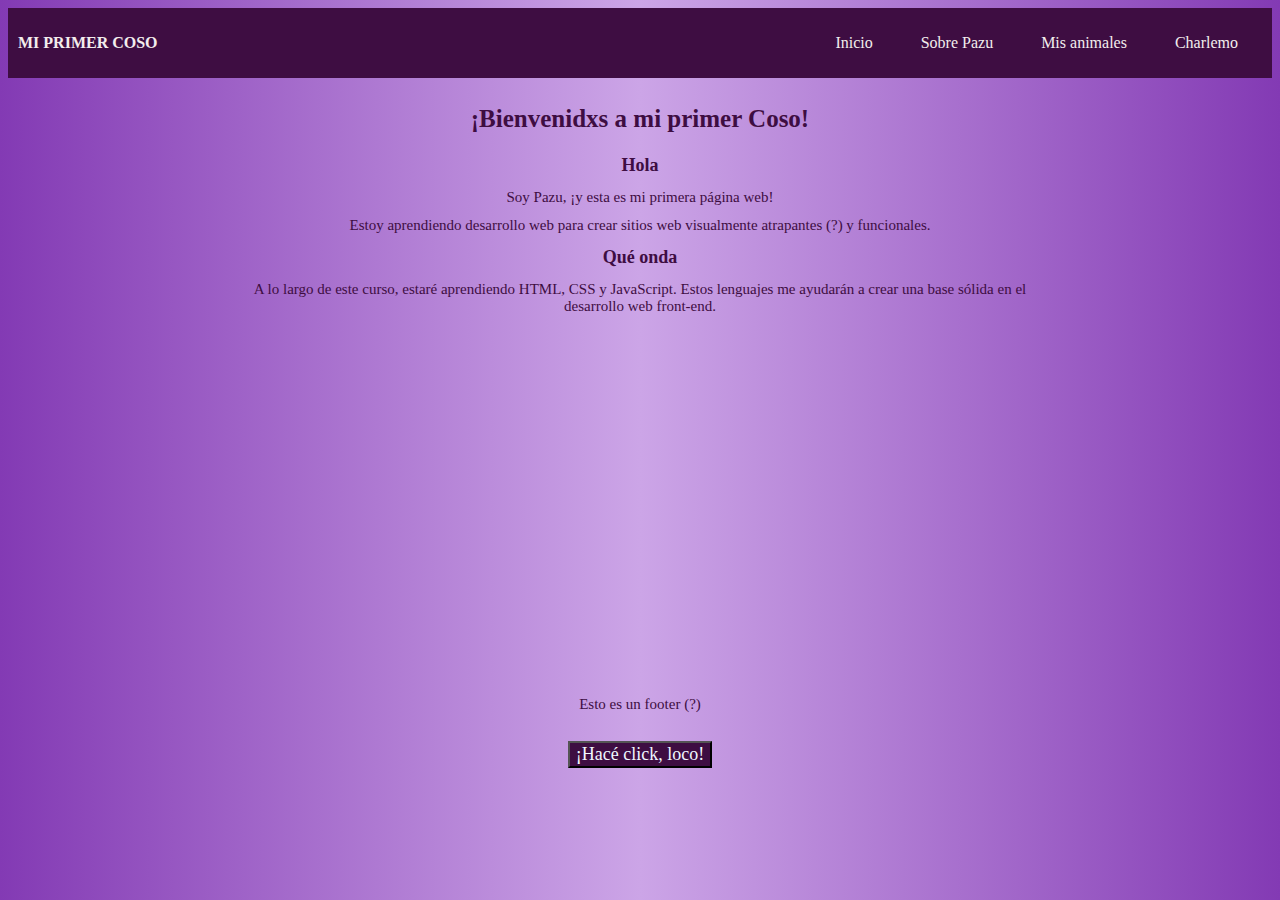
<file: index.html>
<!DOCTYPE html>
<html>
  <head>
    <meta charset="UTF-8" />
    <title>Mi primer coso - Por Pazu</title>
    <link rel="stylesheet" type="text/css" href="styles.css" />
    <script src="script.js"></script>
  </head>
  <body>
    <!--BARRA DE NAVEGACIÓN-->
    <header class="container-nav">
      <nav class="navbar" role="navigation">
        <a href="index.html" class="brand">MI PRIMER COSO</a>
        <ul class="nav-links">
          <li><a href="index.html">Inicio</a></li>
          <li><a href="sobre-pazu.html">Sobre Pazu</a></li>
          <li><a href="mis-animales.html">Mis animales</a></li>
          <li><a href="contacto.html">Charlemo</a></li>
        </ul>
      </nav>
      <button class="button-menu-toggle">Menu</button>
    </header>
    <!--FIN DE BARRA-->
    <!--CONTENIDO PRINCIPAL-->
    <main>
      <div class="container">
        <h1>¡Bienvenidxs a mi primer Coso!</h1>
        <section>
          <h2>Hola</h2>
          <p>Soy Pazu, ¡y esta es mi primera página web!</p>
          <p>
            Estoy aprendiendo desarrollo web para crear sitios web visualmente
            atrapantes (?) y funcionales.
          </p>
        </section>
        <section>
          <h2>Qué onda</h2>
          <p>
            A lo largo de este curso, estaré aprendiendo HTML, CSS y JavaScript.
            Estos lenguajes me ayudarán a crear una base sólida en el desarrollo
            web front-end.
          </p>
        </section>
      </div>
    </main>
    <!--FIN DE CONTENIDO PRINCIPAL-->
    <!--CONTENIDO ADICIONAL (VIDEO)-->
    <aside>
      <div class="video-container">
        <iframe
          width="400"
          height="300"
          src="https://www.youtube.com/embed/QH2-TGUlwu4"
          title="YouTube video player"
          frameborder="0"
          allow="accelerometer; autoplay; clipboard-write; encrypted-media; gyroscope; picture-in-picture; web-share"
          allowfullscreen
        ></iframe>
      </div>
    </aside>
    <!--FIN DE CONTENIDO ADICIONAL (VIDEO)-->
    <!--FOOTER-->
    <footer>
      <p>Esto es un footer (?)</p>
      <div class="button-container">
        <button onClick="showAlert()" aria-label="Dispara una alerta de saludo">
          ¡Hacé click, loco!
        </button>
      </div>
    </footer>
    <!--FIN DE FOOTER-->
  </body>
</html>
</file>
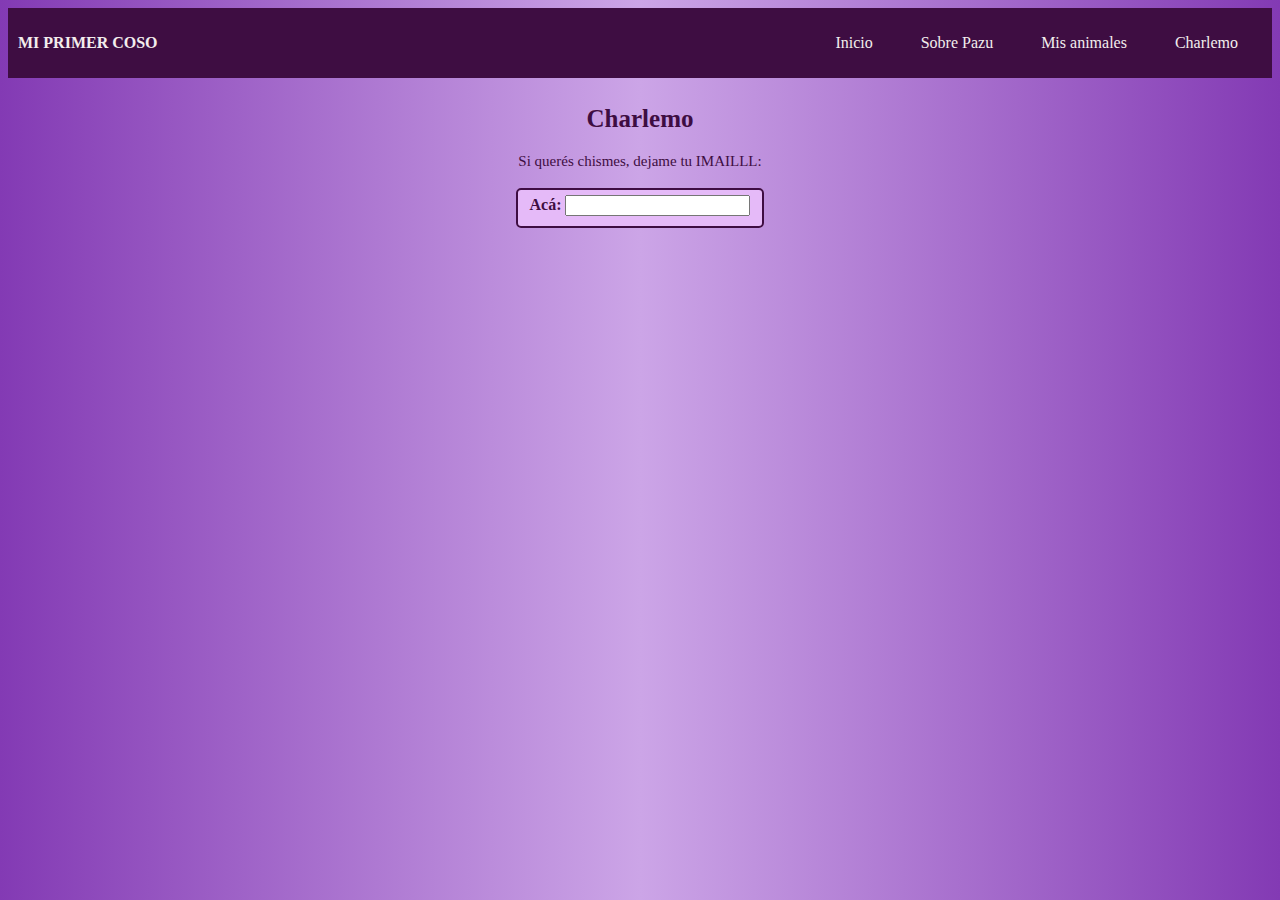
<file: contacto.html>
<!DOCTYPE html>
<html>
  <head>
    <meta charset="UTF-8" />
    <title>Mi primera página web</title>
    <link rel="stylesheet" type="text/css" href="styles.css" />
    <script src="script.js"></script>
  </head>
  <body>
    <!--BARRA DE NAVEGACIÓN-->
    <header class="container-nav">
      <nav class="navbar" role="navigation">
        <a href="index.html" class="brand">MI PRIMER COSO</a>
        <ul class="nav-links">
          <li><a href="index.html">Inicio</a></li>
          <li><a href="sobre-pazu.html">Sobre Pazu</a></li>
          <li><a href="mis-animales.html">Mis animales</a></li>
          <li><a href="contacto.html">Charlemo</a></li>
        </ul>
      </nav>
      <button class="button-menu-toggle">Menu</button>
    </header>
    <!--FIN DE BARRA-->
    <!--CONTENIDO PRINCIPAL-->
    <main>
      <div class="container">
        <h1>Charlemo</h1>
        <p>Si querés chismes, dejame tu IMAILLL:</p>
      </div>
      <div class="mail-container">
        <form>
          <fieldset>
            <label for="email"
              >Acá: <input id="email" name="email" type="email" required
            /></label>
          </fieldset>
        </form>
      </div>
    </main>
    <!--FIN DE CONTENIDO PRINCIPAL-->
  </body>
</html>
</file>
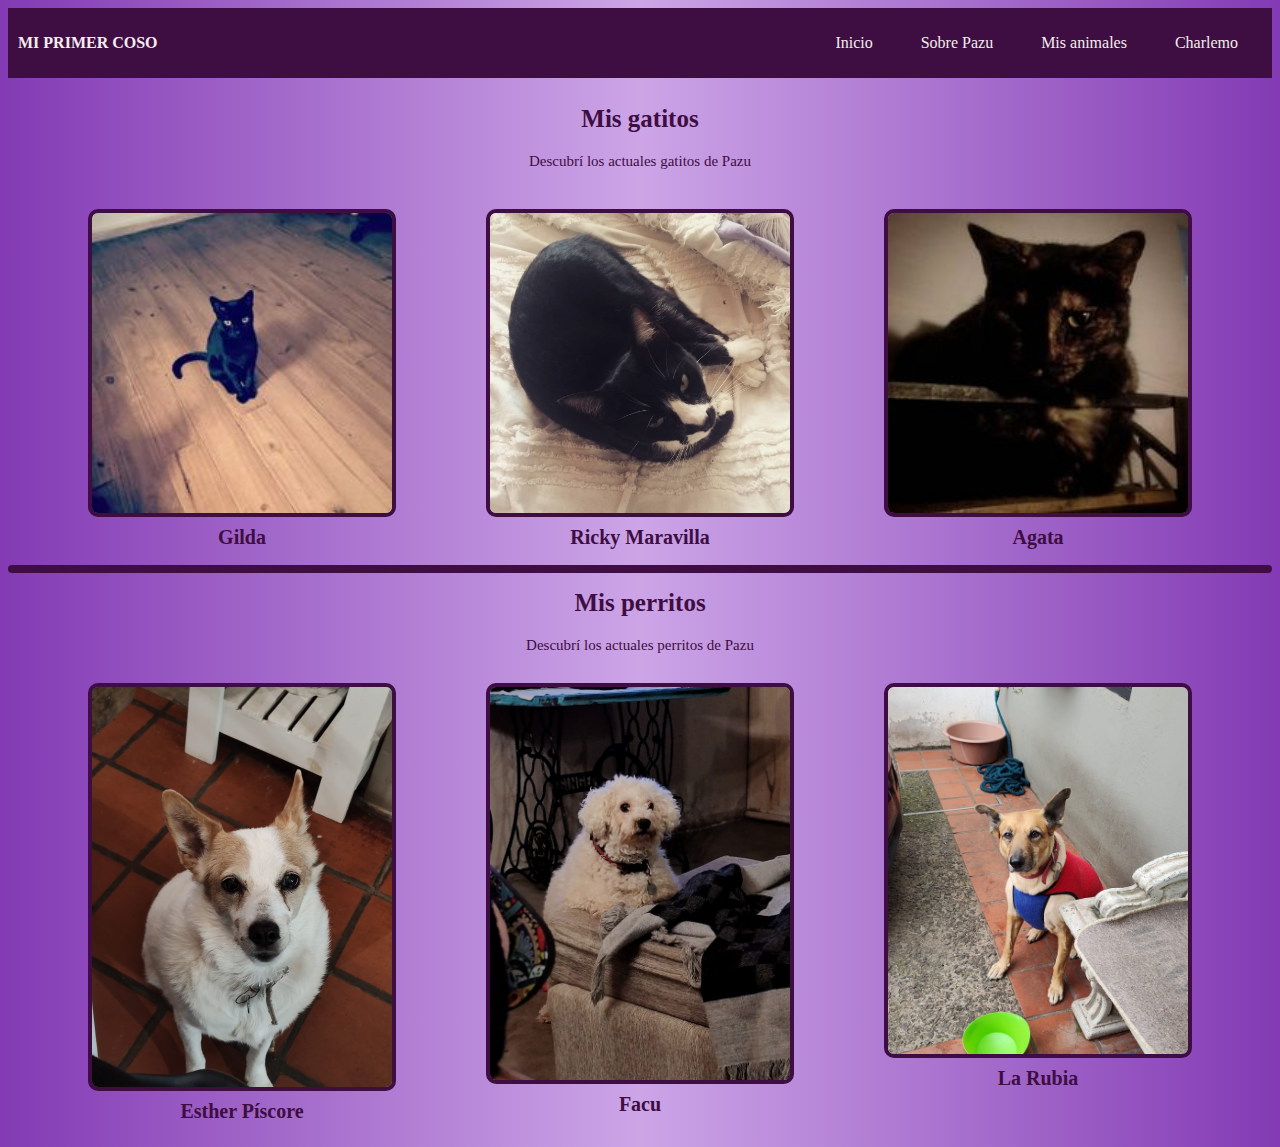
<file: mis-animales.html>
<!DOCTYPE html>
<html>
  <head>
    <meta charset="UTF-8" />
    <title>Mi primera página web</title>
    <link rel="stylesheet" type="text/css" href="styles.css" />
    <script src="script.js"></script>
  </head>
  <body>
    <!--BARRA DE NAVEGACIÓN-->
    <header class="container-nav">
      <nav class="navbar" role="navigation">
        <a href="index.html" class="brand">MI PRIMER COSO</a>
        <ul class="nav-links">
          <li><a href="index.html">Inicio</a></li>
          <li><a href="sobre-pazu.html">Sobre Pazu</a></li>
          <li><a href="mis-animales.html">Mis animales</a></li>
          <li><a href="contacto.html">Charlemo</a></li>
        </ul>
      </nav>
      <button class="button-menu-toggle">Menu</button>
    </header>
    <!--FIN DE BARRA-->
    <!--CONTENIDO PRINCIPAL-->
    <main>
      <div class="container">
        <h1>Mis gatitos</h1>
        <p>Descubrí los actuales gatitos de Pazu</p>
      </div>
      <div class="cat-container">
        <figure>
          <img src="img/gilda.jpg" alt="gatita negra" />
          <figcaption>Gilda</figcaption>
        </figure>
        <figure>
          <img src="img/ricky.jpg" alt="gatito blanco y negro" />
          <figcaption>Ricky Maravilla</figcaption>
        </figure>
        <figure>
          <img src="img/agata.jpg" alt="gatita marmolada" />
          <figcaption>Agata</figcaption>
        </figure>
      </div>
      <div class="divisor"></div>
      <h1>Mis perritos</h1>
        <p>Descubrí los actuales perritos de Pazu</p>
      </div>
      <div class="dog-container">
        <figure>
          <img src="img/piscore.jpeg" alt="perra blanca y marron" />
          <figcaption>Esther Píscore</figcaption>
        </figure>
        <figure>
          <img src="img/facu.jpeg" alt="caniche blanco con cara de atorrante" />
          <figcaption>Facu</figcaption>
        </figure>
        <figure>
          <img src="img/rubia.jpeg" alt="perra grandota rubia" />
          <figcaption>La Rubia</figcaption>
        </figure>
      </div>
    </main>
    <!--FIN DE CONTENIDO PRINCIPAL-->
  </body>
</html>
</file>
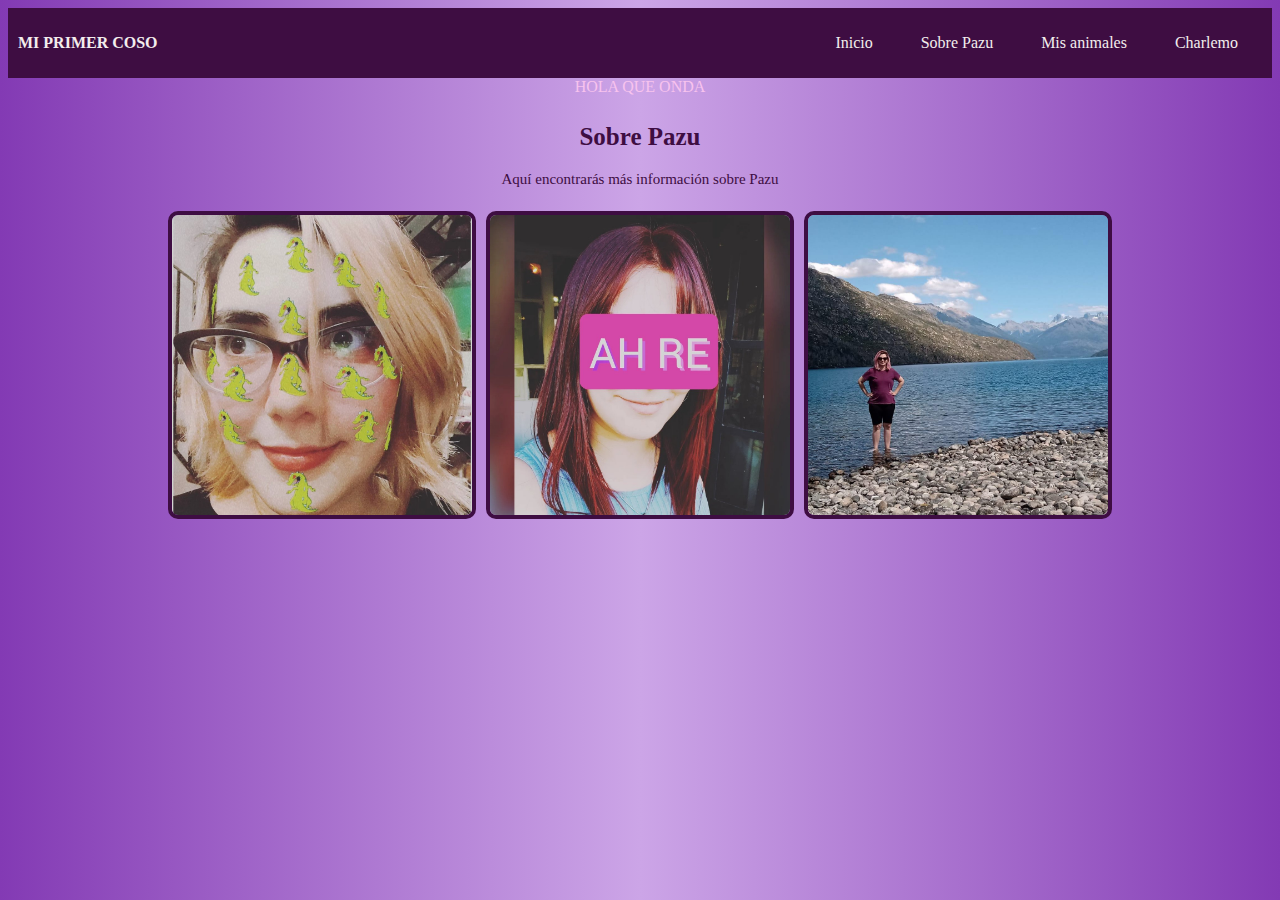
<file: sobre-pazu.html>
<!DOCTYPE html>
<html>
  <head>
    <meta charset="UTF-8" />
    <title>Mi primera página web</title>
    <link rel="stylesheet" type="text/css" href="styles.css" />
    <script src="script.js"></script>
  </head>
  <body>
    <!--BARRA DE NAVEGACIÓN-->
    <header class="container-nav">
      <nav class="navbar" role="navigation">
        <a href="index.html" class="brand">MI PRIMER COSO</a>
        <ul class="nav-links">
          <li><a href="index.html">Inicio</a></li>
          <li><a href="sobre-pazu.html">Sobre Pazu</a></li>
          <li><a href="mis-animales.html">Mis animales</a></li>
          <li><a href="contacto.html">Charlemo</a></li>
        </ul>
      </nav>
      <button class="button-menu-toggle">Menu</button>
    </header>
    <!--FIN DE BARRA-->
    <!--CONTENIDO PRINCIPAL-->
    <main>
      <div class="greeting">HOLA QUE ONDA</div>
      <div class="container">
        <h1>Sobre Pazu</h1>
        <p>Aquí encontrarás más información sobre Pazu</p>
      </div>
      <div class="img-container">
        <img src="img/pazu1.jpg" alt="Cara de Pazu con filtro de reptars" />
        <img src="img/pazu2.jpg" alt="Cara de Pazu con AHRE" />
        <img src="img/pazu3.jpg" alt="Pazu en Lago Puelo" />
      </div>
    </main>
    <!--FIN DE CONTENIDO PRINCIPAL-->
  </body>
</html>
</file>
<file: styles.css>
body {
  background: rgb(131, 58, 180);
  background: linear-gradient(
    90deg,
    rgba(131, 58, 180, 1) 0%,
    rgba(204, 165, 231, 1) 50%,
    rgba(131, 58, 180, 1) 100%
  );
  color: rgb(248, 195, 238);
}

/*FORMATO DE BARRA DE NAVEGACIÓN*/

.container-nav {
  display: flex;
  padding: 10px;
  height: 50px;
  background-color: rgb(62, 13, 66);
}

.navbar {
  display: flex;
  justify-content: space-between;
  width: 100%;
  font-family: verdana;
}

.brand {
  display: flex;
  align-items: center;
  font-weight: bolder;
}

li > a {
  padding: 8px 24px;
}

li {
  list-style-type: none;
}

a {
  color: rgb(243, 237, 237);
  text-decoration: none;
}

.nav-links {
  display: flex;
  align-items: center;
}

nav a:hover {
  color: #e5baf8;
}

.button-menu-toggle {
  display: none;
  font-family: verdana;
}

/*FORMATO DE PÁGINAS*/

.greeting {
  text-align: center;
}

.container {
  max-width: 800px;
  margin: auto;
  padding: 10px;
}

h1 {
  font-family: Verdana;
  font-size: 25px;
  text-align: center;
  display: block;
  color: rgb(62, 13, 66);
  font-weight: bolder;
}

h2 {
  display: block;
  font-family: Verdana;
  font-size: 18px;
  padding: 5px;
  margin: 5px;
  text-align: center;
  color: rgb(62, 13, 66);
  font-weight: bold;
}
p {
  display: block;
  font-family: Verdana;
  font-size: 15px;
  padding: 3px;
  margin: 5px;
  text-align: center;
  color: rgb(62, 13, 66);
}

button {
  color: aliceblue;
  font-family: Verdana;
  font-size: 18px;
  text-align: center;
  background-color: rgb(62, 13, 66);
}

img {
  width: 300px;
  border-radius: 10px;
  border: rgb(62, 13, 66) solid 4px;
  margin: 5px;
}

.img-container {
  display: flex;
  flex-wrap: wrap;
  justify-content: center;
}

.cat-container {
  display: flex;
  flex-wrap: wrap;
  justify-content: center;
}

.dog-container {
  display: flex;
  flex-wrap: wrap;
  justify-content: center;
}

figcaption {
  color: rgb(62, 13, 66);
  font-size: 20px;
  font-weight: bold;
  font-family: verdana;
  text-align: center;
}

.mail-container {
  display: flex;
  flex-wrap: wrap;
  justify-content: center;
}

fieldset {
  border: rgb(62, 13, 66) solid 2px;
  border-radius: 5px;
  width: fit-content;
  color: rgb(62, 13, 66);
  font-weight: bold;
  background-color: #e5baf8;
}

.button-container {
  display: flex;
  flex-wrap: wrap;
  justify-content: center;
  padding: 20px;
}

.video-container {
  display: flex;
  flex-wrap: wrap;
  justify-content: center;
  margin-top: 30px;
}

footer {
  margin-top: 30px;
}

.divisor {
  border-radius: 10px;
  border: rgb(62, 13, 66) solid 4px;
}

/*MEDIA QUERIES - BOTON MENU*/

@media (max-width: 768px) {
  .column {
    flex: 100%;
  }
  .nav-links {
    display: none;
  }
  .button-menu-toggle {
    display: block;
    background-color: rgb(131, 58, 180);
    border: none;
    padding: 0 24px;
    font-family: monospace;
    font-weight: bold;
    font-size: 20px;
  }
  .nav-links.nav-links-responsive {
    position: absolute;
    display: flex;
    background-color: rgba(20, 20, 20, 0.95);
    width: 100%;
    height: 100%;
    top: 70px;
    left: 0;
    flex-direction: column;
    padding-top: 200px;
    align-items: center;
    gap: 70px;
    font-size: 40px;
  }
}
</file>
